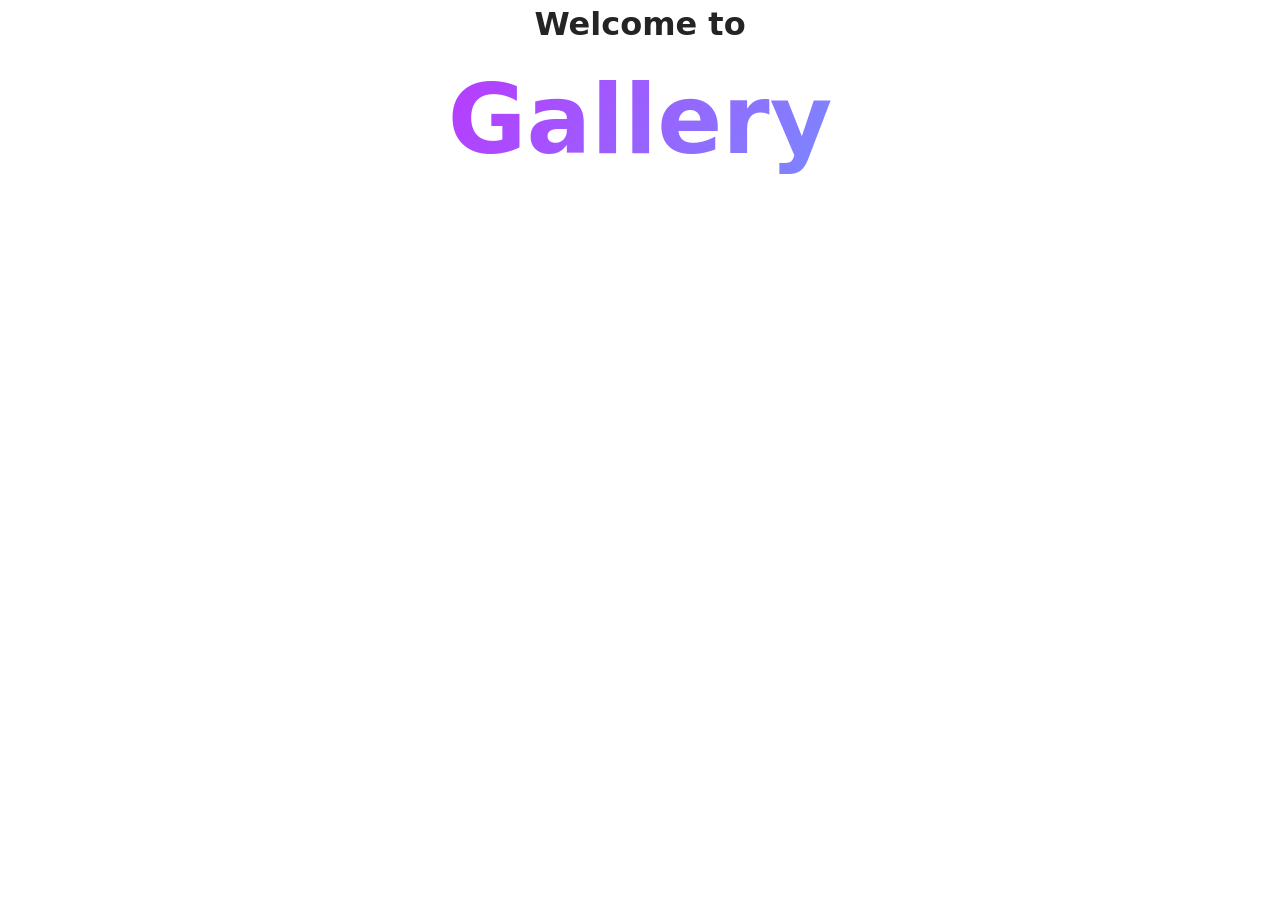
<file: src/1-gallery.html>
<!DOCTYPE html>
<html lang="en">
  <head>
    <meta charset="UTF-8" />
    <meta http-equiv="X-UA-Compatible" content="IE=edge" />
    <meta name="viewport" content="width=device-width, initial-scale=1.0" />
    <title>Gallery</title>
    <link rel="stylesheet" href="./css/styles.css" />
    <link rel="stylesheet" href="./css/gallery.css">

  </head>
  <body>
    <load
      src="./partials/header.html"
      icon-path="./img/sprite.svg#logo"
      highlight-act="active"
    />

    <main>
      <div class="container">
        <h1 class="main-title">
          Welcome to <span class="main-title-gradient">Gallery</span>
        </h1>
        <load src="./partials/back-link.html" />

    <ul class="gallery">

    </ul>

      </div>
    </main>

    <load src="./partials/footer.html" />
    <script type="module" src="./js/1-gallery.js"></script>
  </body>
</html>
</file>
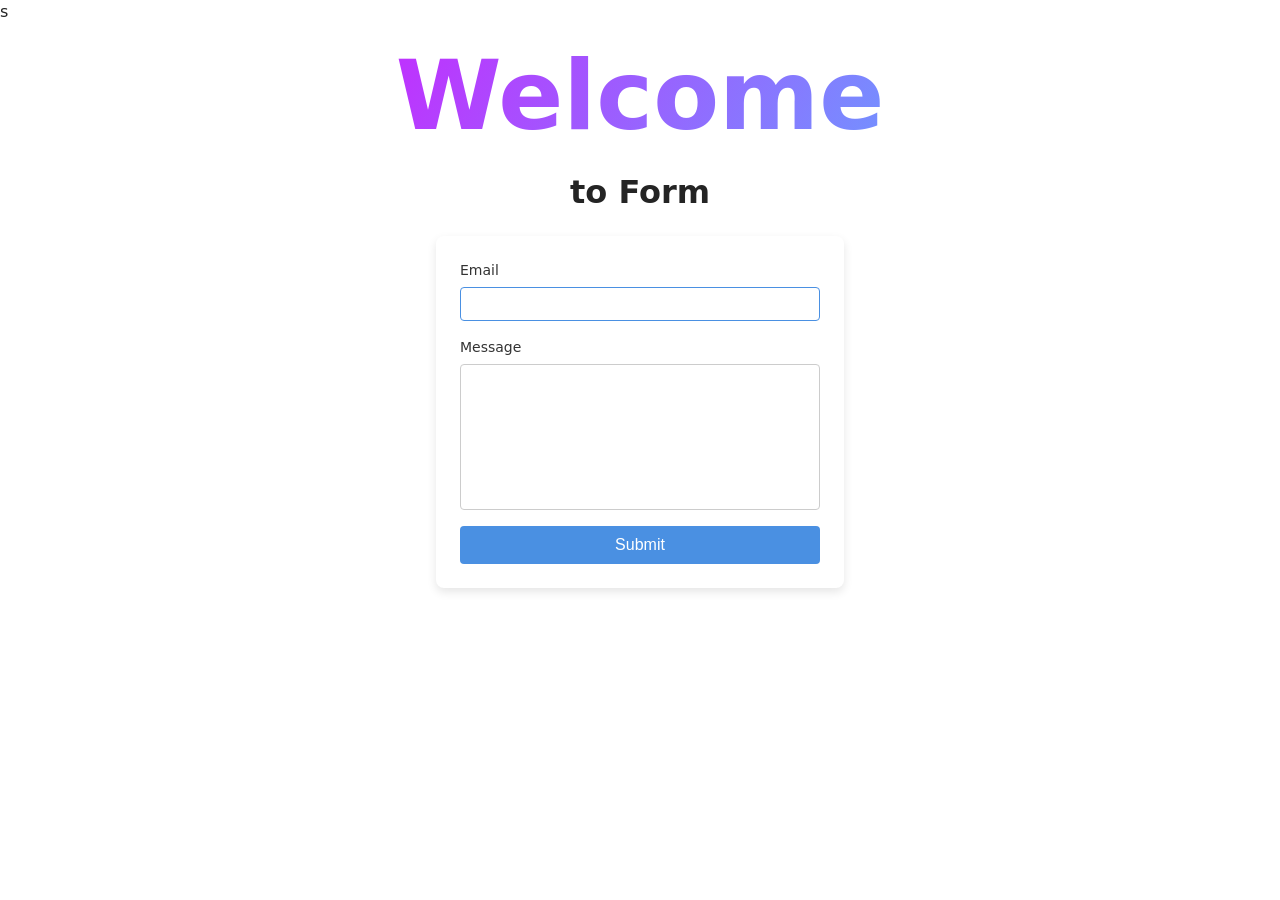
<file: src/2-form.html>
s<!DOCTYPE html>
<html lang="en">
  <head>
    <meta charset="UTF-8" />
    <meta http-equiv="X-UA-Compatible" content="IE=edge" />
    <meta name="viewport" content="width=device-width, initial-scale=1.0" />
    <title>Page 3</title>
    <link rel="stylesheet" href="./css/styles.css" />
    <link rel="stylesheet" href="./css/form.css">
  </head>
  <body>
    <load
      src="./partials/header.html"
      icon-path="./img/sprite.svg#logo"
      highlight-curr="active"
    />

    <main>
      <div class="container">
        <h1 class="main-title">
          <span class="main-title-gradient">Welcome</span> to Form
        </h1>
        <load src="./partials/back-link.html" />

        <form class="feedback-form" autocomplete="off">
            <label>
              Email
              <input type="email" name="email" autofocus />
            </label>
            <label>
              Message
              <textarea name="message" rows="8"></textarea>
            </label>
            <button type="submit">Submit</button>
        </form>

      </div>
    </main>

    <load src="./partials/footer.html" />
     <script type="module" src="./js/2-form.js"></script>
  </body>
</html>
</file>
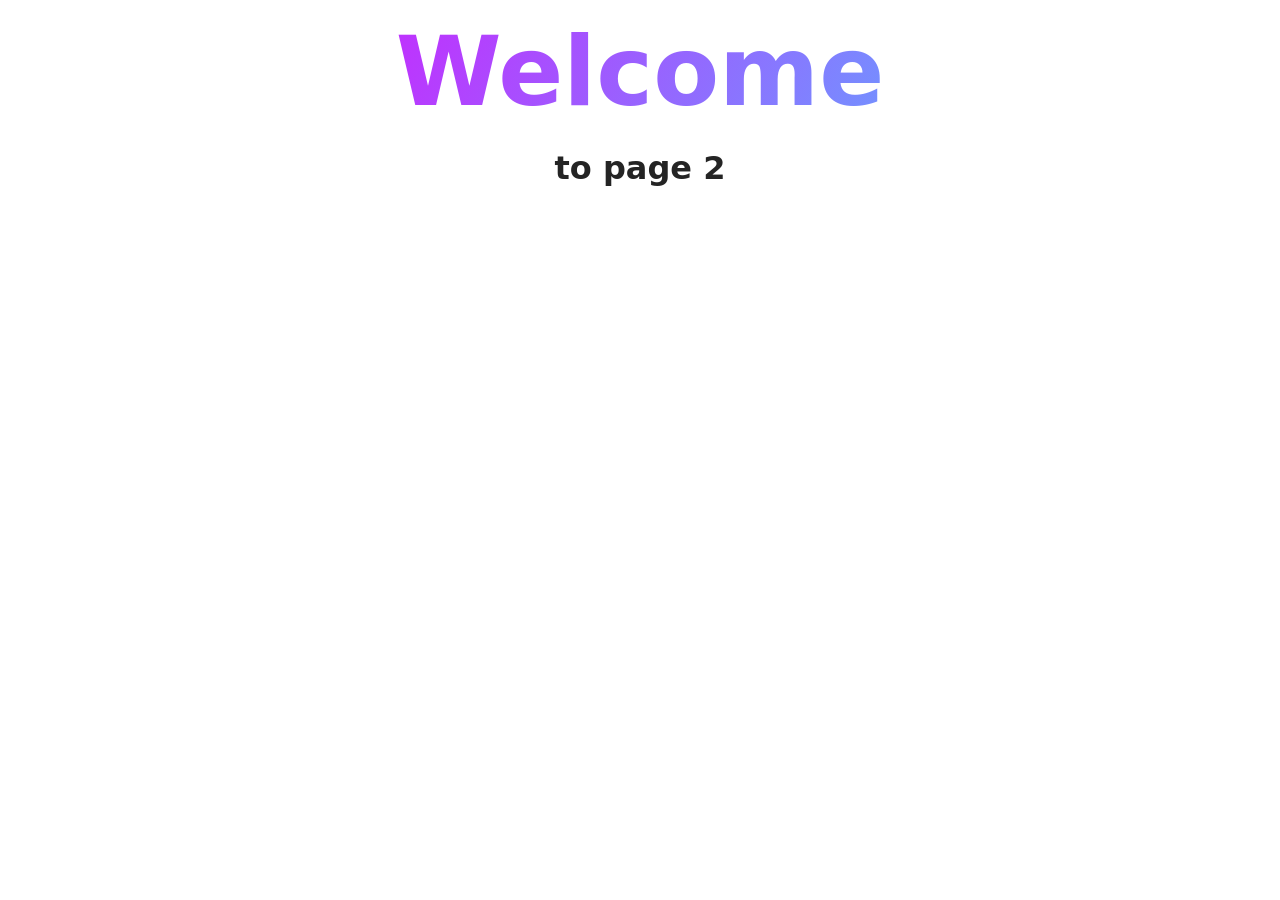
<file: src/page-2.html>
<!DOCTYPE html>
<html lang="en">
  <head>
    <meta charset="UTF-8" />
    <meta http-equiv="X-UA-Compatible" content="IE=edge" />
    <meta name="viewport" content="width=device-width, initial-scale=1.0" />
    <title>Page 2</title>
    <link rel="stylesheet" href="./css/styles.css" />
  </head>
  <body>
    <load
      src="./partials/header.html"
      icon-path="./img/sprite.svg#logo"
      highlight-act="active"
    />

    <main>
      <div class="container">
        <h1 class="main-title">
          <span class="main-title-gradient">Welcome</span> to page 2
        </h1>
        <load src="./partials/back-link.html" />
      </div>
    </main>

    <load src="./partials/footer.html" />
  </body>
</html>
</file>
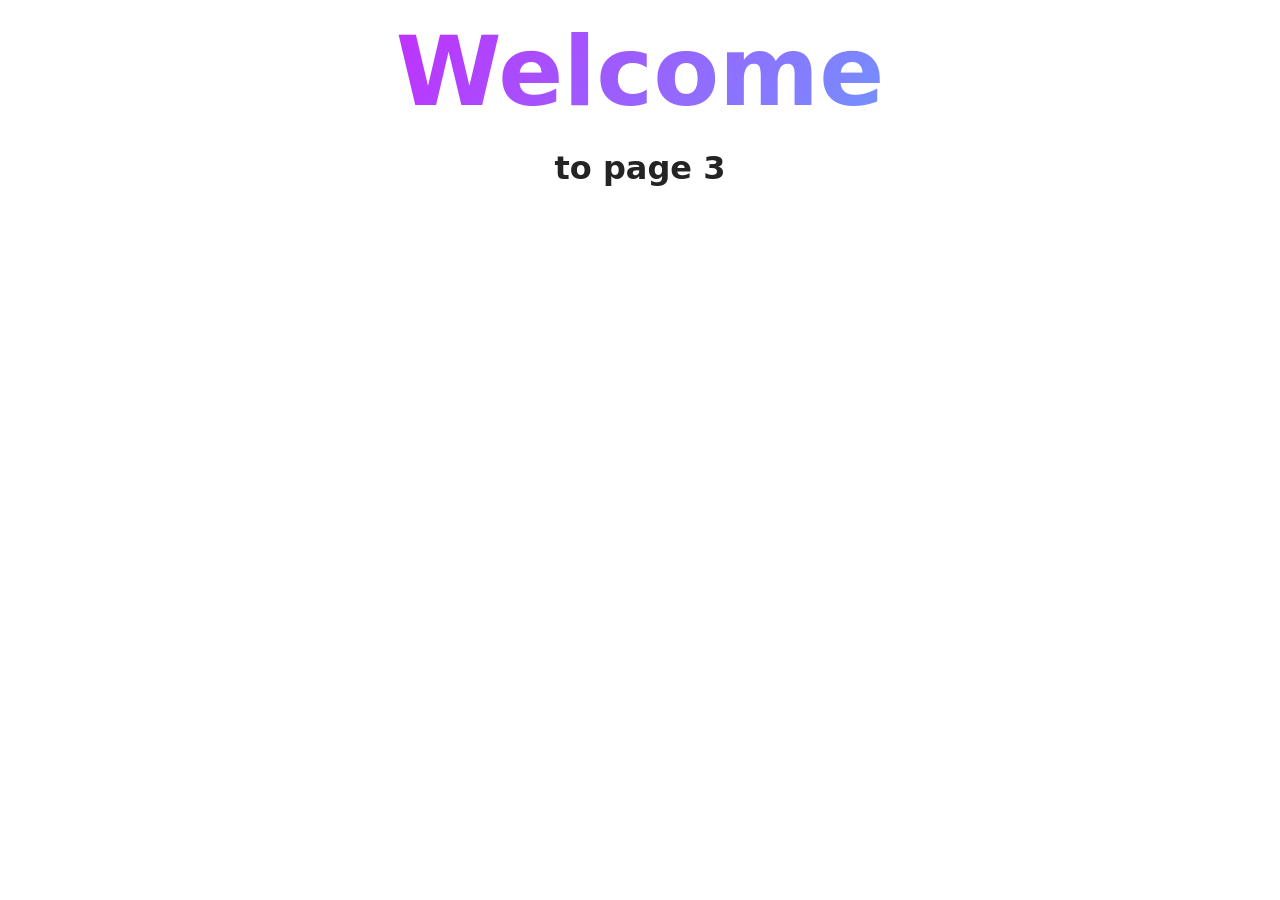
<file: src/page-3.html>
<!DOCTYPE html>
<html lang="en">
  <head>
    <meta charset="UTF-8" />
    <meta http-equiv="X-UA-Compatible" content="IE=edge" />
    <meta name="viewport" content="width=device-width, initial-scale=1.0" />
    <title>Page 3</title>
    <link rel="stylesheet" href="./css/styles.css" />
  </head>
  <body>
    <load
      src="./partials/header.html"
      icon-path="./img/sprite.svg#logo"
      highlight-curr="active"
    />

    <main>
      <div class="container">
        <h1 class="main-title">
          <span class="main-title-gradient">Welcome</span> to page 3
        </h1>
        <load src="./partials/back-link.html" />
      </div>
    </main>

    <load src="./partials/footer.html" />
  </body>
</html>
</file>
<file: src/css/styles.css>
/**
  |============================
  | include css partials with
  | default @import url()
  |============================
*/
/* Common styles */
@import url('./reset.css');
@import url('./base.css');
@import url('./container.css');
@import url('./animations.css');

/* Sections style */
@import url('./header.css');
@import url('./vite-promo.css');
@import url('./badges.css');
@import url('./back-link.css');
@import url('./footer.css');
</file>
<file: src/css/gallery.css>
body {
    margin:0;
}
.gallery {
  list-style: none;
  padding: 24px;
  margin: 0;

  display: flex;
  flex-wrap: wrap;

  column-gap: 24px; 
  row-gap: 24px;    

  justify-content: center; 
  margin: 0 auto;  
  max-width: 1128px;
}

.gallery-item {
  flex-basis: calc((100% - 48px) / 3);
}

.gallery-image {
  width: 360px;
  height: 200px;
  object-fit: cover;
  display: block;
}

.gallery-image:hover {
 transform: scale(1.044);
}
.sl-overlay {
  background-color: rgba(46, 47, 66, 0.8);
}
</file>
<file: src/css/form.css>
.feedback-form {
  background-color: #ffffff;
  padding: 24px;
  border-radius: 8px;
  width: 360px;
  box-shadow: 0 4px 10px rgba(0, 0, 0, 0.1);
  margin: 20px auto;
}

.feedback-form label {
  display: block;
  margin-bottom: 16px;
  font-size: 14px;
  color: #333;
}

.feedback-form input,
.feedback-form textarea {
  width: 100%;
  margin-top: 6px;
  padding: 8px;
  font-size: 14px;
  border: 1px solid #ccc;
  border-radius: 4px;
  outline: none;
}

.feedback-form input:focus,
.feedback-form textarea:focus {
  border-color: #4a90e2;
}

.feedback-form button {
  width: 100%;
  padding: 10px;
  border: none;
  border-radius: 4px;
  background-color: #4a90e2;
  color: white;
  font-size: 16px;
  cursor: pointer;
}

.feedback-form button:hover {
  background-color: #357abd;
}
textarea {
  resize: none;
}
</file>
